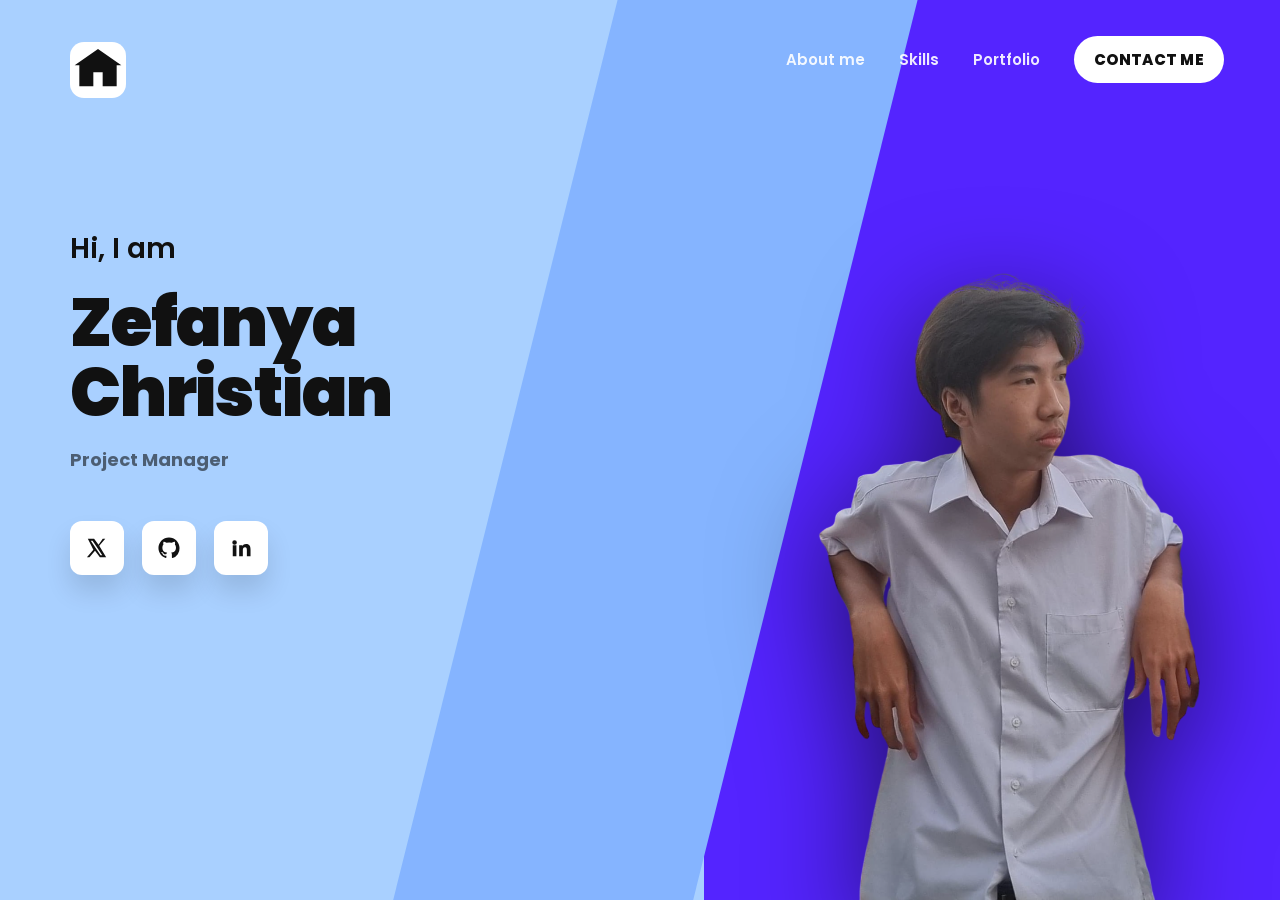
<file: index.html>
<!doctype html>
<html lang="id">
<head>
  <meta charset="utf-8" />
  <meta name="viewport" content="width=device-width, initial-scale=1" />
  <title>Portofolio Guweh</title>

  <link rel="preconnect" href="https://fonts.googleapis.com">
  <link rel="preconnect" href="https://fonts.gstatic.com" crossorigin>
  <link href="https://fonts.googleapis.com/css2?family=Poppins:wght@400;500;600;700;800;900&display=swap" rel="stylesheet">

  <link rel="stylesheet" href="stylehome.css" />
</head>
<body>

  <!-- HERO -->
  <main class="hero">
    <section class="panel panel-left">
          <a href="index.html" class="logo" aria-label="Home">
      <svg viewBox="0 0 24 24" fill="currentColor">
        <path d="M12 3 2 10h2v9h6v-6h4v6h6v-9h2L12 3Z"/>
      </svg>
    </a>
    
      <div class="content">
        <p class="intro">Hi, I am</p>
        <h1 class="title">Zefanya Christian</h1>
        <p class="subtitle">Project Manager</p>

    <div class="social">

      <!-- X -->
      <a class="social-btn" 
        href="https://x.com/" 
        target="_blank" 
        rel="noopener noreferrer"
        aria-label="X">
        <svg viewBox="0 0 24 24" fill="currentColor">
          <path d="M18.244 2H21l-6.56 7.5L22 22h-6.828l-5.35-7.01L3.8 22H1l7.04-8.05L2 2h6.828l4.84 6.35L18.244 2Zm-2.396 18h1.89L7.2 4h-2l10.648 16Z"/>
        </svg>
      </a>

      <!-- GitHub -->
      <a class="social-btn" 
        href="https://github.com/j3pa" 
        target="_blank" 
        rel="noopener noreferrer"
        aria-label="GitHub">
        <svg viewBox="0 0 24 24" fill="currentColor">
          <path d="M12 .5C5.65.5.5 5.65.5 12c0 5.08 3.29 9.39 7.86 10.91.57.1.78-.25.78-.55v-2c-3.2.7-3.88-1.54-3.88-1.54-.53-1.35-1.3-1.7-1.3-1.7-1.06-.72.08-.7.08-.7 1.18.08 1.8 1.21 1.8 1.21 1.05 1.8 2.75 1.28 3.42.98.1-.76.41-1.28.74-1.57-2.55-.29-5.23-1.27-5.23-5.65 0-1.25.45-2.28 1.2-3.08-.12-.3-.52-1.53.11-3.18 0 0 .98-.31 3.2 1.18a11.14 11.14 0 0 1 5.83 0c2.22-1.5 3.2-1.18 3.2-1.18.63 1.65.23 2.88.11 3.18.75.8 1.2 1.83 1.2 3.08 0 4.39-2.69 5.35-5.26 5.63.42.36.79 1.08.79 2.18v3.23c0 .3.2.66.79.55A10.99 10.99 0 0 0 23.5 12C23.5 5.65 18.35.5 12 .5Z"/>
        </svg>
      </a>

      <!-- LinkedIn -->
      <a class="social-btn" 
        href="https://www.linkedin.com/in/zefanya-christian-sutjahja-707482338/" 
        target="_blank" 
        rel="noopener noreferrer"
        aria-label="LinkedIn">
        <svg viewBox="0 0 24 24" fill="currentColor">
          <path d="M4.98 3.5A2.5 2.5 0 1 0 5 8.5a2.5 2.5 0 0 0-.02-5ZM3 21h4V9H3v12Zm7 0h4v-6.5c0-1.7.3-3.3 2.4-3.3 2 0 2 1.9 2 3.4V21h4v-7.2c0-3.5-.8-6.2-4.9-6.2-2 0-3.3 1.1-3.8 2.1h-.1V9h-3.6v12Z"/>
        </svg>
      </a>

    </div>
    </section>

    <section class="panel panel-right">
      <header class="nav">
        <a href="aboutme.html">About me</a>
        <a href="skills.html">Skills</a>
        <a href="portofolio.html">Portfolio</a>
        <a class="cta" href="contact.html">CONTACT ME</a>
      </header>

      <div class="photo-area">
        <img src="gue-Photoroom.png" alt="Profile" class="photo" />
      </div>
    </section>

    <div class="divider"></div>
  </main>

</body>
</html>
</file>
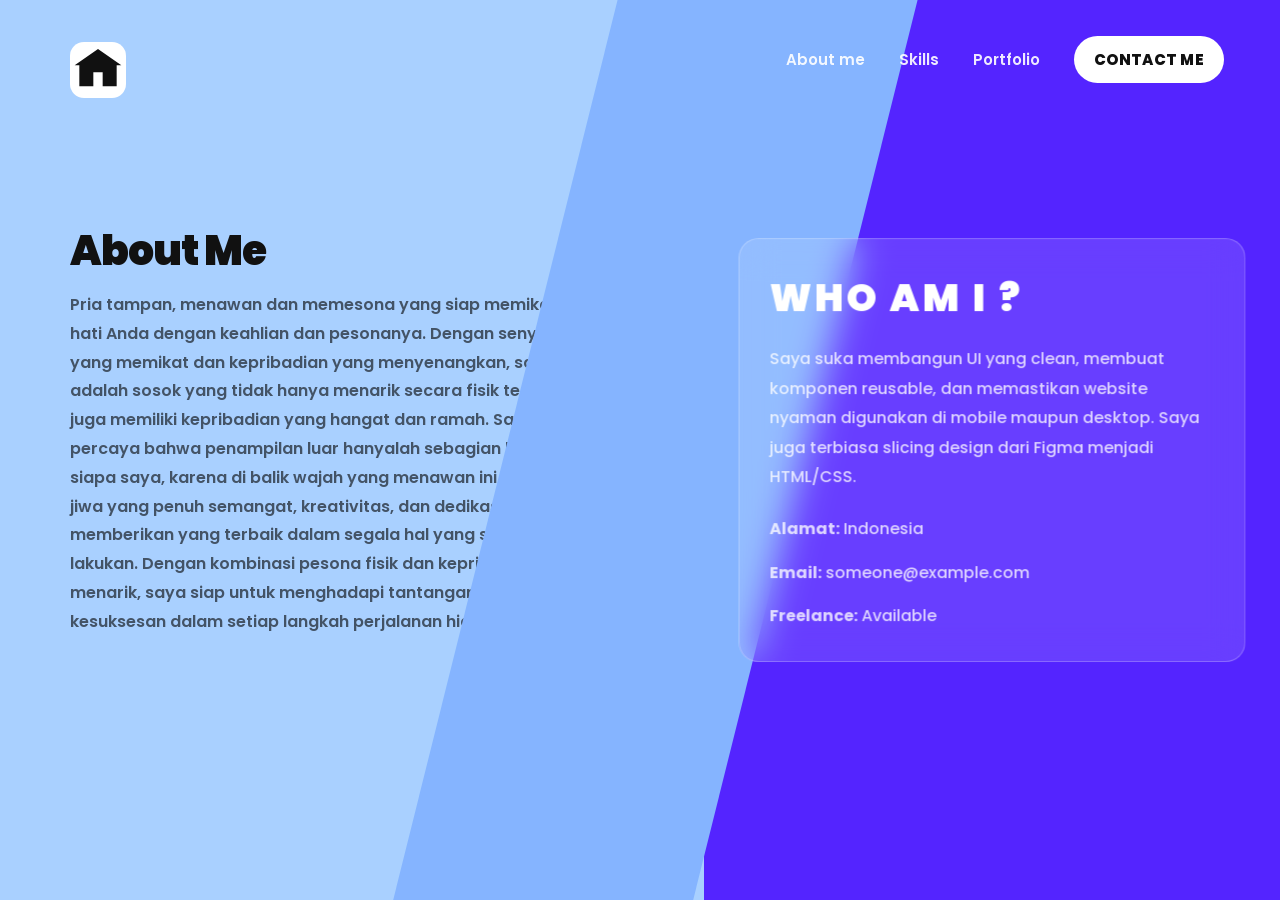
<file: aboutme.html>
<!doctype html>
<html lang="id">
<head>
  <meta charset="utf-8" />
  <meta name="viewport" content="width=device-width, initial-scale=1" />
  <title>About Me - Zefanya Christian</title>

  <link rel="preconnect" href="https://fonts.googleapis.com">
  <link rel="preconnect" href="https://fonts.gstatic.com" crossorigin>
  <link href="https://fonts.googleapis.com/css2?family=Poppins:wght@400;500;600;700;800;900&display=swap" rel="stylesheet">

  <link rel="stylesheet" href="styleabout.css" />
</head>
<body>

  <main class="hero hero-about">
    <!-- LEFT -->
    <section class="panel panel-left">
              <a href="index.html" class="logo" aria-label="Home">
      <svg viewBox="0 0 24 24" fill="currentColor">
        <path d="M12 3 2 10h2v9h6v-6h4v6h6v-9h2L12 3Z"/>
      </svg>
    </a>

      <div class="content">
        <h1 class="page-title">About Me</h1>
        <p class="page-desc">
         Pria tampan, menawan dan memesona yang siap memikat hati Anda dengan keahlian dan pesonanya. Dengan senyum yang memikat dan kepribadian yang menyenangkan, saya adalah sosok yang tidak hanya menarik secara fisik tetapi juga memiliki kepribadian yang hangat dan ramah. Saya percaya bahwa penampilan luar hanyalah sebagian kecil dari siapa saya, karena di balik wajah yang menawan ini terdapat jiwa yang penuh semangat, kreativitas, dan dedikasi untuk memberikan yang terbaik dalam segala hal yang saya lakukan. Dengan kombinasi pesona fisik dan kepribadian yang menarik, saya siap untuk menghadapi tantangan dan meraih kesuksesan dalam setiap langkah perjalanan hidup saya.
        </p>
      </div>
    </section>

    <!-- RIGHT -->
    <section class="panel panel-right">
      <header class="nav">
        <a class="active" href="aboutme.html">About me</a>
        <a href="skills.html">Skills</a>
        <a href="portofolio.html">Portfolio</a>
        <a class="cta" href="contact.html">CONTACT ME</a>
      </header>

      <div class="right-content">
        <h2 class="right-title">WHO AM I ?</h2>
        <p class="right-text">
          Saya suka membangun UI yang clean, membuat komponen reusable,
          dan memastikan website nyaman digunakan di mobile maupun desktop.
          Saya juga terbiasa slicing design dari Figma menjadi HTML/CSS.
        </p>

        <div style="margin-top:22px; display:grid; gap:14px;">
          <p class="right-text"><b>Alamat:</b> Indonesia</p>
          <p class="right-text"><b>Email:</b> someone@example.com</p>
          <p class="right-text"><b>Freelance:</b> Available</p>
        </div>
      </div>
    </section>

    <div class="divider" aria-hidden="true"></div>
  </main>
</file>
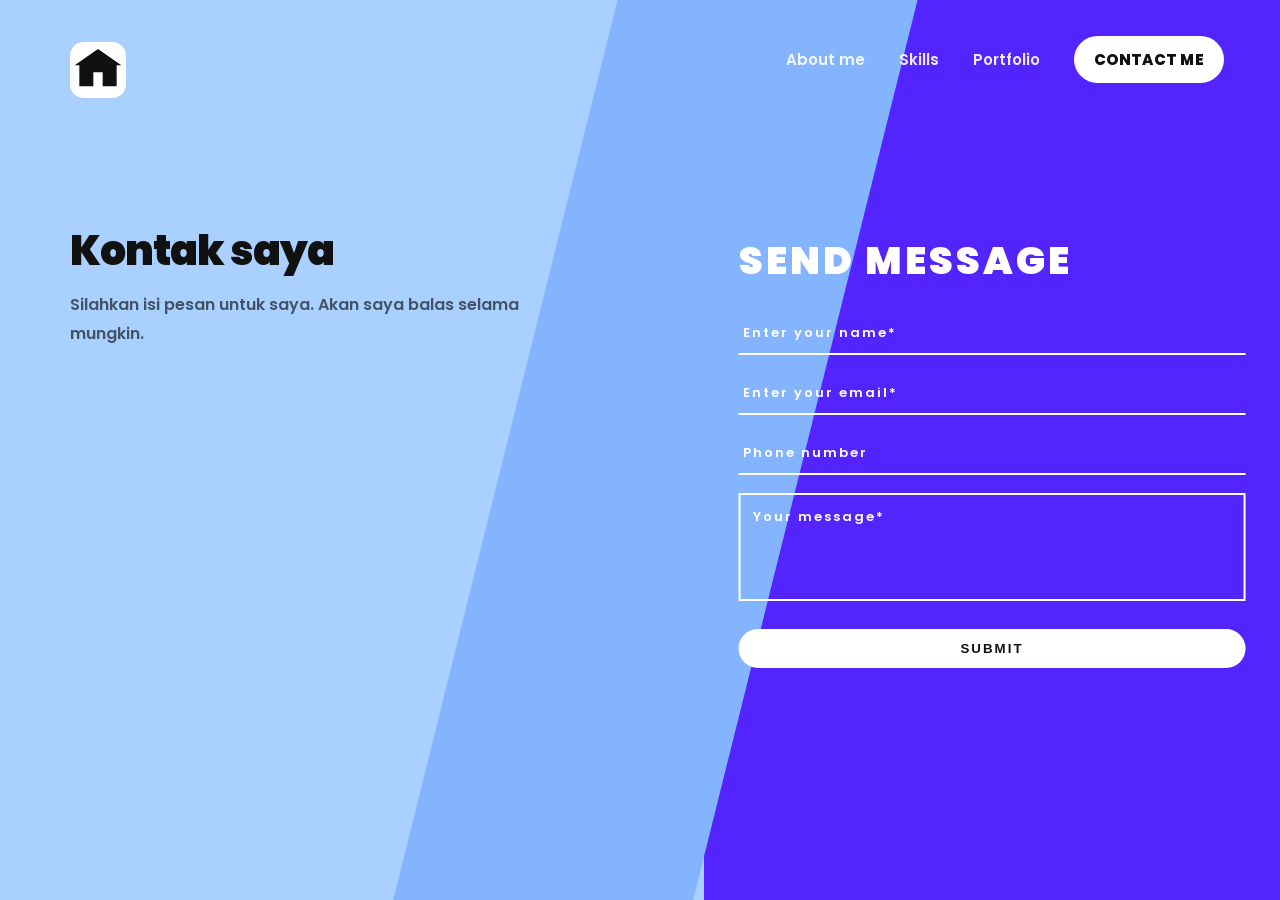
<file: contact.html>
<!doctype html>
<html lang="id">
<head>
  <meta charset="utf-8" />
  <meta name="viewport" content="width=device-width, initial-scale=1" />
  <title>Contact - Mr Budi Isnan</title>

  <link rel="preconnect" href="https://fonts.googleapis.com">
  <link rel="preconnect" href="https://fonts.gstatic.com" crossorigin>
  <link href="https://fonts.googleapis.com/css2?family=Poppins:wght@400;500;600;700;800;900&display=swap" rel="stylesheet">

  <link rel="stylesheet" href="stylecontact.css" />
</head>
<body>

  <main class="hero">

    <!-- LEFT -->
    <section class="panel panel-left">

               <a href="index.html" class="logo" aria-label="Home">
      <svg viewBox="0 0 24 24" fill="currentColor">
        <path d="M12 3 2 10h2v9h6v-6h4v6h6v-9h2L12 3Z"/>
      </svg>
    </a>

      <div class="content">
        <h1 class="page-title">Kontak saya</h1>
        <p class="page-desc">
          Silahkan isi pesan untuk saya.
          Akan saya balas selama mungkin.
        </p>

      </div>
    </section>

    <!-- RIGHT -->
    <section class="panel panel-right">
      <header class="nav">
        <a href="aboutme.html">About me</a>
        <a href="skills.html">Skills</a>
        <a href="portofolio.html">Portfolio</a>
        <a class="cta" href="contact.html">CONTACT ME</a>
      </header>

      <div class="right-content">
        <h2 class="right-title">SEND MESSAGE</h2>

        <form class="contact-form" style="margin-top:24px; display:grid; gap:18px;">

          <input type="text" placeholder="Enter your name*" required
            style="background:transparent;border:none;border-bottom:2px solid rgb(255, 255, 255);padding:10px 4px;color:#ffffff;font-family:inherit;outline:none;">

          <input type="email" placeholder="Enter your email*" required
            style="background:transparent;border:none;border-bottom:2px solid rgb(255, 255, 255);padding:10px 4px;color:#ffffff;font-family:inherit;outline:none;">

          <input type="text" placeholder="Phone number"
            style="background:transparent;border:none;border-bottom:2px solid rgb(255, 255, 255);padding:10px 4px;color:#ffffff;font-family:inherit;outline:none;">

          <textarea rows="4" placeholder="Your message*" required
            style="background:transparent;border:2px solid rgb(255, 255, 255);padding:12px;color:#ffffff;font-family:inherit;outline:none;resize:none;"></textarea>

          <button type="submit"
            style="margin-top:10px;background:#fff;color:#111;border:none;padding:12px 20px;border-radius:999px;font-weight:800;letter-spacing:2px;cursor:pointer;">
            SUBMIT
          </button>

        </form>
      </div>
    </section>

    <div class="divider" aria-hidden="true"></div>

  </main>

</body>
</html>
</file>
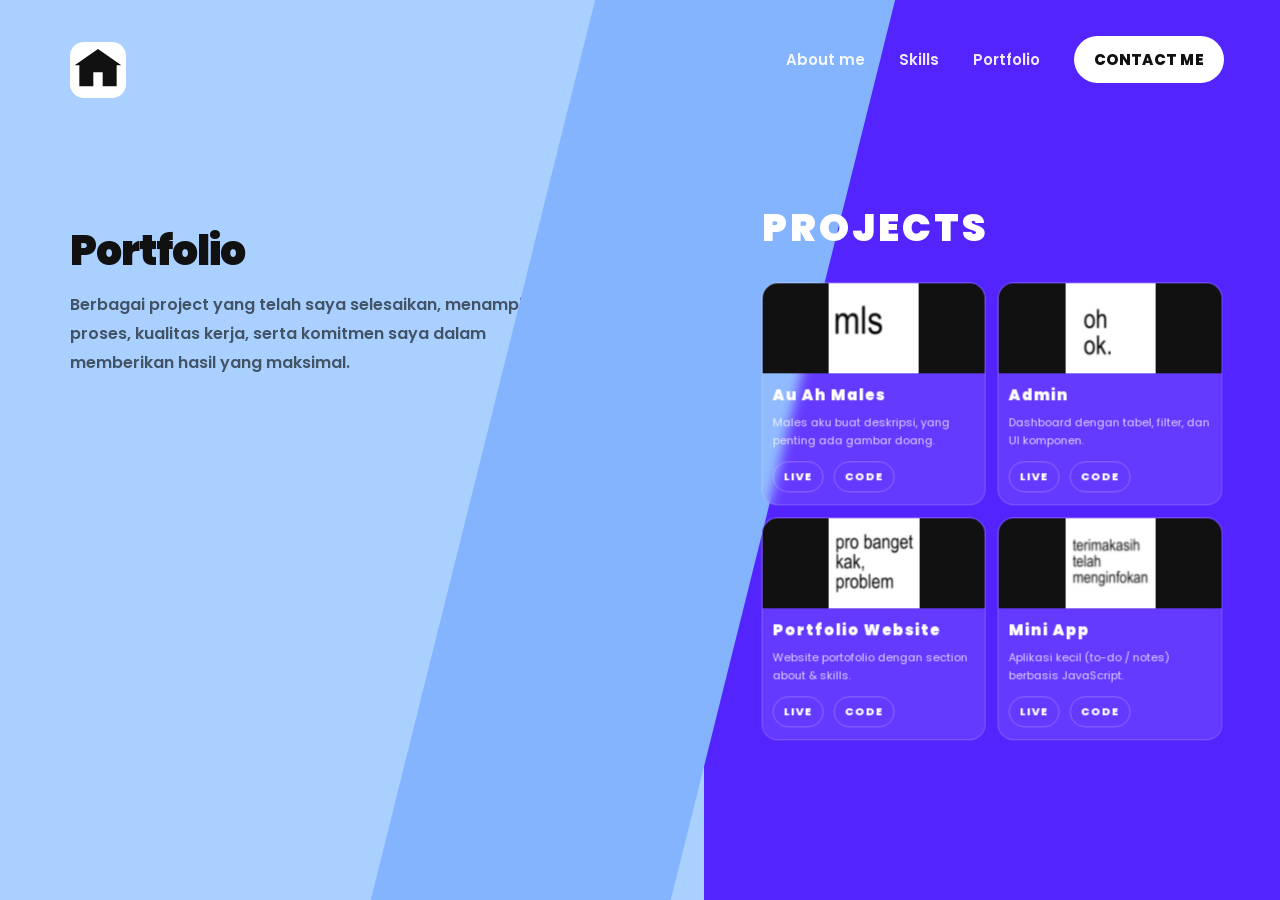
<file: portofolio.html>
<!doctype html>
<html lang="id">
<head>
  <meta charset="utf-8" />
  <meta name="viewport" content="width=device-width, initial-scale=1" />
  <title>Portfolio - Zefanya Christian </title>

  <link rel="preconnect" href="https://fonts.googleapis.com">
  <link rel="preconnect" href="https://fonts.gstatic.com" crossorigin>
  <link href="https://fonts.googleapis.com/css2?family=Poppins:wght@400;500;600;700;800;900&display=swap" rel="stylesheet">

  <link rel="stylesheet" href="styleskills.css" />
</head>
<body>

  <main class="hero hero-page">

    <!-- LEFT -->
    <section class="panel panel-left">

    <a href="index.html" class="logo" aria-label="Home">
      <svg viewBox="0 0 24 24" fill="currentColor">
        <path d="M12 3 2 10h2v9h6v-6h4v6h6v-9h2L12 3Z"/>
      </svg>
    </a>

      <div class="content">
        <h1 class="page-title">Portfolio</h1>
        <p class="page-desc">
         Berbagai project yang telah saya selesaikan, menampilkan proses, 
         kualitas kerja, serta komitmen saya dalam memberikan hasil yang maksimal.
        </p>
      </div>
    </section>

    <!-- RIGHT -->
    <section class="panel panel-right">
      <header class="nav">
        <a href="aboutme.html">About me</a>
        <a href="skill.html">Skills</a>
        <a class="active" href="portofolio.html">Portfolio</a>
        <a class="cta" href="contact.html">CONTACT ME</a>
      </header>

      <div class="right-content">
        <h2 class="right-title">PROJECTS</h2>

        <div class="portfolio-wrap">

          <!-- PROJECT 1 -->
          <article class="project">
            <div class="project-thumb">
              <img src="2.jpg" alt="Landing Page">
            </div>

            <div class="project-body">
              <h3 class="project-title">Au Ah Males</h3>
              <p class="project-desc">
                Males aku buat deskripsi, yang penting ada gambar doang.  
              </p>

              <div class="project-links">
                <a href="https://youtu.be/hB7CDrVnNCs?si=4oKvKheGHXeDoMCA" target="_blank">LIVE</a>
                <a href="https://youtu.be/hB7CDrVnNCs?si=4oKvKheGHXeDoMCA" target="_blank">CODE</a>
              </div>
            </div>
          </article>

          <!-- PROJECT 2 -->
          <article class="project">
            <div class="project-thumb">
              <img src="3.jpg" alt="Admin Dashboard">
            </div>

            <div class="project-body">
              <h3 class="project-title">Admin</h3>
              <p class="project-desc">
                Dashboard dengan tabel, filter, dan UI komponen.
              </p>

              <div class="project-links">
                <a href="https://youtu.be/hB7CDrVnNCs?si=4oKvKheGHXeDoMCA" target="_blank">LIVE</a>
                <a href="https://youtu.be/hB7CDrVnNCs?si=4oKvKheGHXeDoMCA" target="_blank">CODE</a>
              </div>
            </div>
          </article>

          <!-- PROJECT 3 -->
          <article class="project">
            <div class="project-thumb">
              <img src="1.jpg" alt="Portfolio Website">
            </div>

            <div class="project-body">
              <h3 class="project-title">Portfolio Website</h3>
              <p class="project-desc">
                Website portofolio dengan section about & skills.
              </p>

              <div class="project-links">
                <a href="https://youtu.be/hB7CDrVnNCs?si=4oKvKheGHXeDoMCA" target="_blank">LIVE</a>
                <a href="https://youtu.be/hB7CDrVnNCs?si=4oKvKheGHXeDoMCA" target="_blank">CODE</a>
              </div>
            </div>
          </article>

          <!-- PROJECT 4 -->
          <article class="project">
            <div class="project-thumb">
              <img src="4.jpg" alt="Mini App">
            </div>

            <div class="project-body">
              <h3 class="project-title">Mini App</h3>
              <p class="project-desc">
                Aplikasi kecil (to-do / notes) berbasis JavaScript.
              </p>

              <div class="project-links">
                <a href="https://youtu.be/hB7CDrVnNCs?si=4oKvKheGHXeDoMCA" target="_blank">LIVE</a>
                <a href="https://youtu.be/hB7CDrVnNCs?si=4oKvKheGHXeDoMCA" target="_blank">CODE</a>
              </div>
            </div>
          </article>

        </div>
      </div>
    </section>

    <div class="divider" aria-hidden="true"></div>

  </main>

</body>
</html>
</file>
<file: stylehome.css>
:root{
  --left: #a9d0ff;
  --right: #5424ff;
  --divider: #85b4ff;

  --text: #111;
  --muted: rgba(0,0,0,.45);

  --white: #fff;
  --social-bg: #ffffff;
}

*{ box-sizing: border-box; margin: 0; padding: 0; }

html, body{ height: 100%; }

body{
  font-family: "Poppins", system-ui, -apple-system, Segoe UI, Roboto, Arial, sans-serif;
  overflow-x: hidden;          
  background: #000;         
}

/* ================= HERO ================= */
.hero {
  min-height: 100vh;
  display: grid;
  grid-template-columns: 55% 45%;
  align-items: stretch; 
  position: relative;
  overflow: hidden;
}
.panel{
  position: relative;         
}

.panel-left{
  background: var(--left);
  padding: 42px 70px;
}

.panel-right{
  background: var(--right);
}

/* divider diagonal */
.divider{
  position: absolute;
  top: -10vh;                  /* dipanjangin biar tidak patah */
  bottom: -20vh;
  left: 50%;
  width: 300px;
  background: var(--divider);
  transform: skewX(-14deg);
  transform-origin: top;
  z-index: 3;
}

/* ================= LEFT CONTENT ================= */
.logo{
  width: 56px;
  height: 56px;
  border-radius: 14px;
  display: grid;
  place-items: center;
  font-weight: 900;
  letter-spacing: .5px;
  color: var(--text);
  background: var(--social-bg);
}

.content{
  margin-top: 130px;
  max-width: 520px;
}

.intro{
  margin-bottom: 18px;
  font-size: 28px;
  font-weight: 600;
  color: var(--text);
}

.title{
  font-size: clamp(48px, 5.3vw, 86px);
  line-height: 1.03;
  font-weight: 900;
  letter-spacing: -1.2px;
  color: var(--text);
}

.subtitle{
  margin-top: 18px;
  font-size: 18px;
  font-weight: 700;
  color: rgba(0,0,0,.55);
}

.social{
  margin-top: 48px;
  display: flex;
  gap: 18px;
}

.social-btn{
  width: 54px;
  height: 54px;
  border-radius: 12px;
  background: var(--social-bg);
  display: grid;
  place-items: center;
  text-decoration: none;
  color: #111;
  font-weight: 800;
  box-shadow: 0 16px 26px rgba(0,0,0,.12);
  transition: transform .15s ease, filter .15s ease;
}

.social-btn svg{
  width: 22px;
  height: 22px;
}

.social-btn:hover{
  transform: translateY(-2px);
  filter: brightness(1.04);
}

/* ================= NAV RIGHT ================= */
.nav{
  position: absolute;
  top: 36px;
  right: 56px;
  display: flex;
  align-items: center;
  gap: 34px;
  z-index: 6;
}

.nav a{
  color: rgba(255,255,255,.9);
  text-decoration: none;
  font-weight: 600;
  font-size: 15px;
}

.nav a:hover{ color: rgba(255,255,255,1); }

.cta{
  padding: 12px 20px;
  border-radius: 999px;
  background: var(--white);
  color: #111 !important;
  font-weight: 800 !important;
  letter-spacing: .3px;
}

/* ================= PHOTO ================= */
.photo-area {
  position: absolute;
  right: 70px;
  bottom: 0;          /* Tempelkan ke paling bawah */
  top: auto;          /* Reset top yang tadi */
  transform: none;    /* Hapus transform centering */
  z-index: 5;
  line-height: 0;     /* Menghilangkan sisa space font di bawah elemen */
}

.photo{
  width: min(420px, 36vw);
  height: auto;
  display: block;
  filter: drop-shadow(0 28px 55px rgba(0,0,0,.6));
}

/* ================= SECTION HITAM ================= */
.about-section{
  background: #111;
  color: #fff;
  padding: 120px 8%;
}

.about-container{
  max-width: 950px;
}

.about-title{
  font-size: 38px;
  font-weight: 800;
  letter-spacing: 4px;
  margin-bottom: 30px;
}

.about-text{
  line-height: 1.85;
  color: rgba(255,255,255,.7);
  margin-bottom: 50px;
  max-width: 1050px;
}

.read-more{
  display: inline-block;
  color: #fff;
  text-decoration: none;
  font-weight: 600;
  letter-spacing: 2px;
  position: relative;
  padding: 0 26px;
}

.read-more::before,
.read-more::after{
  content: "";
  position: absolute;
  top: 50%;
  width: 2px;
  height: 26px;
  background: #fff;
  transform: translateY(-50%);
}

.read-more::before{ left: 0; }
.read-more::after{ right: 0; }

/* ================= RESPONSIVE ================= */
@media (max-width: 980px){
  .hero{
    grid-template-columns: 1fr;
  }

  .divider{ display: none; }

  .panel-left{
    padding: 28px 18px 40px;
  }

  .content{
    margin-top: 70px;
  }

  .panel-right{
    min-height: 50px;
    position: relative;
  }

  .nav{
    position: sticky;
    top: 0;
    right: auto;
    justify-content: flex-end;
    padding: 16px 18px;
    background: rgba(0,0,0,.6);
    gap: 18px;
  }

  .photo-area{
    position: static;
    transform: none;
    padding: 28px 18px 48px;
    display: grid;
    place-items: center;
  }

  .photo{
    width: min(420px, 88vw);
  }
}



/* ====== PAGES (About / Skills / Portfolio) ====== */

.page-title{
  margin: 0 0 18px;
  font-size: clamp(34px, 3.2vw, 54px);
  line-height: 1.1;
  font-weight: 900;
  letter-spacing: -1px;
  color: var(--text);
}

.page-desc{
  margin: 0;
  max-width: 560px;
  line-height: 1.8;
  font-weight: 600;
  color: rgba(0,0,0,.6);
}

.btn-outline{
  display: inline-block;
  margin-top: 26px;
  padding: 12px 18px;
  border-radius: 999px;
  border: 2px solid rgba(0,0,0,.18);
  color: #111;
  text-decoration: none;
  font-weight: 800;
  letter-spacing: .5px;
  background: rgba(255,255,255,.55);
}

/* Right panel content container */
.right-content{
  position: absolute;
  left: 50%;
  top: 52%;
  transform: translate(-50%, -50%);
  width: min(760px, 88%);
  z-index: 5;
  color: #fff;
}

.right-title{
  margin: 0 0 18px;
  font-size: clamp(26px, 3vw, 44px);
  font-weight: 900;
  letter-spacing: 3px;
}

.right-text{
  margin: 0;
  color: rgba(255,255,255,.78);
  line-height: 1.85;
  font-weight: 500;
  max-width: 720px;
}

/* Skills grid */
.skills-wrap{
  margin-top: 26px;
  display: grid;
  grid-template-columns: repeat(4, minmax(0, 1fr));
  gap: 16px;
}

.skill-card{
  background: rgba(255,255,255,.12);
  border: 1px solid rgba(255,255,255,.18);
  border-radius: 14px;
  padding: 14px 12px;
  text-align: center;
  backdrop-filter: blur(6px);
}

.skill-icon{
  width: 56px;
  height: 56px;
  border-radius: 16px;
  margin: 0 auto 10px;
  display: grid;
  place-items: center;
  background: rgba(255,255,255,.9);
  color: #111;
  font-weight: 900;
}

.skill-name{
  font-weight: 800;
  letter-spacing: 2px;
  font-size: 12px;
}

/* Portfolio grid */
.portfolio-wrap{
  margin-top: 26px;
  display: grid;
  grid-template-columns: repeat(2, minmax(0, 1fr));
  gap: 16px;
}

.project{
  border-radius: 16px;
  overflow: hidden;
  border: 1px solid rgba(255,255,255,.18);
  background: rgba(255,255,255,.10);
  backdrop-filter: blur(6px);
}

.project-thumb img{
  width: 100%;
  height: 100%;
  object-fit: contain;   /* tidak zoom */
  display: block;
  background: #111;      /* biar tidak kosong putih */
}

.project-body{
  padding: 14px 14px 16px;
}

.project-title{
  margin: 0 0 8px;
  font-weight: 900;
  letter-spacing: 1px;
}

.project-desc{
  margin: 0 0 12px;
  color: rgba(255,255,255,.78);
  line-height: 1.7;
  font-size: 13px;
}

.project-links{
  display: flex;
  gap: 10px;
}

.project-links a{
  text-decoration: none;
  font-weight: 800;
  letter-spacing: 1px;
  font-size: 12px;
  padding: 8px 12px;
  border-radius: 999px;
  border: 1px solid rgba(255,255,255,.25);
  color: #fff;
}

/* FIX mobile min-height yang tadi terlalu kecil */
@media (max-width: 980px){
  .panel-right{ min-height: 520px; }
  .right-content{ position: static; transform: none; width: 100%; padding: 24px 18px 48px; }
  .skills-wrap{ grid-template-columns: repeat(2, minmax(0, 1fr)); }
  .portfolio-wrap{ grid-template-columns: 1fr; }
}

/* ===== FIX KHUSUS HALAMAN PORTFOLIO ===== */
.hero-page .right-content{
  top: 58%;               /* turunkan sedikit dari 52% */
}

/* beri jarak aman dari header */
.hero-page .right-title{
  margin-top: 40px;
}

/* ===== PORTFOLIO CARD LEBIH KECIL ===== */
.hero-page .right-content{
  width: min(600px, 80%);
}

.hero-page .portfolio-wrap{
  gap: 12px;
}

.hero-page .project-thumb{
  height: 90px;
}

.hero-page .project-body{
  padding: 10px 10px 12px;
}

.hero-page .project-title{
  font-size: 15px;
}

.hero-page .project-desc{
  font-size: 11px;
  line-height: 1.6;
}

.hero-page .project-links a{
  font-size: 11px;
  padding: 6px 10px;
}

/* Naikkan PROJECTS + card ke atas */
.hero-page .right-content{
  top: 50%;
}


/* ================= CONTACT PAGE ================= */

.contact-page{
  min-height: 100vh;
  display: flex;
  align-items: center;
  justify-content: center;
  background: linear-gradient(135deg, var(--left), var(--right));
  padding: 60px 20px;
}

.contact-container{
  width: min(600px, 90%);
  text-align: center;
  color: var(--white);
}

.contact-title{
  display: inline-block;
  padding: 14px 40px;
  border: 3px solid var(--white);
  font-weight: 900;
  letter-spacing: 6px;
  margin-bottom: 30px;
}

.contact-subtitle{
  font-size: 14px;
  opacity: .85;
  margin-bottom: 40px;
}

.contact-form{
  display: flex;
  flex-direction: column;
  gap: 30px;
}

.form-group{
  position: relative;
}

.contact-form input,
.contact-form textarea{
  width: 100%;
  background: transparent;
  border: none;
  border-bottom: 3px solid var(--white);
  padding: 12px 4px;
  font-family: inherit;
  font-size: 13px;
  letter-spacing: 2px;
  color: var(--white);
  outline: none;
}

.contact-form textarea{
  resize: none;
  border: 3px solid var(--white);
  border-top: none;
  padding-top: 16px;
}

.contact-form input::placeholder,
.contact-form textarea::placeholder{
  color: rgb(255, 255, 255);
  font-weight: 600;
}

.contact-btn{
  margin-top: 20px;
  align-self: center;
  background: transparent;
  border: none;
  color: var(--white);
  font-weight: 800;
  letter-spacing: 4px;
  cursor: pointer;
  position: relative;
  padding: 10px 40px;
}

.contact-btn::before,
.contact-btn::after{
  content: "";
  position: absolute;
  top: 50%;
  width: 2px;
  height: 24px;
  background: var(--white);
  transform: translateY(-50%);
}

.contact-btn::before{ left: 0; }
.contact-btn::after{ right: 0; }

.contact-btn:hover{
  opacity: .8;
}

.contact-form input,
.contact-form textarea{
  color: #fff;
}

.contact-form input::placeholder,
.contact-form textarea::placeholder{
  color: #fff;
  opacity: 1; /* penting supaya tidak pudar */
}

/* Icon image inside skill */
.skill-icon img{
  width: 34px;
  height: 34px;
}

/* ===== FIX ALIGN ABOUT PAGE ===== */
.hero:not(.hero-page) .right-content{
  top: 50%;
}

/* ================= ABOUT GLASS FIX ================= */


.hero-about .right-content{
  top: 50%;
  transform: translate(-50%, -50%);
  padding: 30px;
  border-radius: 20px;

  background: rgba(255,255,255,.12);
  backdrop-filter: blur(18px);
  -webkit-backdrop-filter: blur(18px);

  border: 1px solid rgba(255,255,255,.25);
}
</file>
<file: styleabout.css>
:root{
  --left: #a9d0ff;
  --right: #5424ff;
  --divider: #85b4ff;

  --text: #111;
  --muted: rgba(0,0,0,.45);

  --white: #fff;
  --social-bg: #ffffff;
}

*{ box-sizing: border-box; margin: 0; padding: 0; }

html, body{ height: 100%; }

body{
  font-family: "Poppins", system-ui, -apple-system, Segoe UI, Roboto, Arial, sans-serif;
  overflow-x: hidden;          /* biar bisa scroll ke bawah */
  background: #000;            /* aman, tapi tidak mengganggu hero */
}

/* ================= HERO ================= */
.hero{
  min-height: 100vh;           /* PENTING: min-height, bukan height */
  width: 100%;
  display: grid;
  grid-template-columns: 55% 45%;
  position: relative;
  overflow: hidden;            /* supaya divider tidak keluar area */
}

.panel{
  position: relative;          /* jangan pakai height:100% */
}

.panel-left{
  background: var(--left);
  padding: 42px 70px;
}

.panel-right{
  background: var(--right);
}

/* divider diagonal */
.divider{
  position: absolute;
  top: -10vh;                  /* dipanjangin biar tidak patah */
  bottom: -20vh;
  left: 50%;
  width: 300px;
  background: var(--divider);
  transform: skewX(-14deg);
  transform-origin: top;
  z-index: 3;
}

/* ================= LEFT CONTENT ================= */
.logo{
  width: 56px;
  height: 56px;
  border-radius: 14px;
  display: grid;
  place-items: center;
  font-weight: 900;
  letter-spacing: .5px;
  color: var(--text);
  background: var(--social-bg);
}

.content{
  margin-top: 130px;
  max-width: 520px;
}

.intro{
  margin-bottom: 18px;
  font-size: 28px;
  font-weight: 600;
  color: var(--text);
}

.title{
  font-size: clamp(48px, 5.3vw, 86px);
  line-height: 1.03;
  font-weight: 900;
  letter-spacing: -1.2px;
  color: var(--text);
}

.subtitle{
  margin-top: 18px;
  font-size: 18px;
  font-weight: 700;
  color: rgba(0,0,0,.55);
}

.social{
  margin-top: 48px;
  display: flex;
  gap: 18px;
}

.social-btn{
  width: 54px;
  height: 54px;
  border-radius: 12px;
  background: var(--social-bg);
  display: grid;
  place-items: center;
  text-decoration: none;
  color: #111;
  font-weight: 800;
  box-shadow: 0 16px 26px rgba(0,0,0,.12);
  transition: transform .15s ease, filter .15s ease;
}

.social-btn svg{
  width: 22px;
  height: 22px;
}

.social-btn:hover{
  transform: translateY(-2px);
  filter: brightness(1.04);
}

/* ================= NAV RIGHT ================= */
.nav{
  position: absolute;
  top: 36px;
  right: 56px;
  display: flex;
  align-items: center;
  gap: 34px;
  z-index: 6;
}

.nav a{
  color: rgba(255,255,255,.9);
  text-decoration: none;
  font-weight: 600;
  font-size: 15px;
}

.nav a:hover{ color: rgba(255,255,255,1); }

.cta{
  padding: 12px 20px;
  border-radius: 999px;
  background: var(--white);
  color: #111 !important;
  font-weight: 800 !important;
  letter-spacing: .3px;
}

/* ================= PHOTO ================= */
.photo-area{
  position: absolute;
  right: 70px;
  top: 50%;
  transform: translateY(-44%);
  z-index: 5;
}

.photo{
  width: min(420px, 36vw);
  height: auto;
  display: block;
  filter: drop-shadow(0 28px 55px rgba(0,0,0,.6));
}

/* ================= SECTION HITAM ================= */
.about-section{
  background: #111;
  color: #fff;
  padding: 120px 8%;
}

.about-container{
  max-width: 950px;
}

.about-title{
  font-size: 38px;
  font-weight: 800;
  letter-spacing: 4px;
  margin-bottom: 30px;
}

.about-text{
  line-height: 1.85;
  color: rgba(255,255,255,.7);
  margin-bottom: 50px;
  max-width: 1050px;
}

.read-more{
  display: inline-block;
  color: #fff;
  text-decoration: none;
  font-weight: 600;
  letter-spacing: 2px;
  position: relative;
  padding: 0 26px;
}

.read-more::before,
.read-more::after{
  content: "";
  position: absolute;
  top: 50%;
  width: 2px;
  height: 26px;
  background: #fff;
  transform: translateY(-50%);
}

.read-more::before{ left: 0; }
.read-more::after{ right: 0; }

/* ================= RESPONSIVE ================= */
@media (max-width: 980px){
  .hero{
    grid-template-columns: 1fr;
  }

  .divider{ display: none; }

  .panel-left{
    padding: 28px 18px 40px;
  }

  .content{
    margin-top: 70px;
  }

  .panel-right{
    min-height: 50px;
    position: relative;
  }

  .nav{
    position: sticky;
    top: 0;
    right: auto;
    justify-content: flex-end;
    padding: 16px 18px;
    background: rgba(0,0,0,.6);
    gap: 18px;
  }

  .photo-area{
    position: static;
    transform: none;
    padding: 28px 18px 48px;
    display: grid;
    place-items: center;
  }

  .photo{
    width: min(420px, 88vw);
  }
}



/* ====== PAGES (About / Skills / Portfolio) ====== */

.page-title{
  margin: 0 0 18px;
  font-size: clamp(34px, 3.2vw, 54px);
  line-height: 1.1;
  font-weight: 900;
  letter-spacing: -1px;
  color: var(--text);
}

.page-desc{
  margin: 0;
  max-width: 560px;
  line-height: 1.8;
  font-weight: 600;
  color: rgba(0,0,0,.6);
}

.btn-outline{
  display: inline-block;
  margin-top: 26px;
  padding: 12px 18px;
  border-radius: 999px;
  border: 2px solid rgba(0,0,0,.18);
  color: #111;
  text-decoration: none;
  font-weight: 800;
  letter-spacing: .5px;
  background: rgba(255,255,255,.55);
}

/* Right panel content container */
.right-content{
  position: absolute;
  left: 50%;
  top: 52%;
  transform: translate(-50%, -50%);
  width: min(760px, 88%);
  z-index: 5;
  color: #fff;
}

.right-title{
  margin: 0 0 18px;
  font-size: clamp(26px, 3vw, 44px);
  font-weight: 900;
  letter-spacing: 3px;
}

.right-text{
  margin: 0;
  color: rgba(255,255,255,.78);
  line-height: 1.85;
  font-weight: 500;
  max-width: 720px;
}

/* Skills grid */
.skills-wrap{
  margin-top: 26px;
  display: grid;
  grid-template-columns: repeat(4, minmax(0, 1fr));
  gap: 16px;
}

.skill-card{
  background: rgba(255,255,255,.12);
  border: 1px solid rgba(255,255,255,.18);
  border-radius: 14px;
  padding: 14px 12px;
  text-align: center;
  backdrop-filter: blur(6px);
}

.skill-icon{
  width: 56px;
  height: 56px;
  border-radius: 16px;
  margin: 0 auto 10px;
  display: grid;
  place-items: center;
  background: rgba(255,255,255,.9);
  color: #111;
  font-weight: 900;
}

.skill-name{
  font-weight: 800;
  letter-spacing: 2px;
  font-size: 12px;
}

/* Portfolio grid */
.portfolio-wrap{
  margin-top: 26px;
  display: grid;
  grid-template-columns: repeat(2, minmax(0, 1fr));
  gap: 16px;
}

.project{
  border-radius: 16px;
  overflow: hidden;
  border: 1px solid rgba(255,255,255,.18);
  background: rgba(255,255,255,.10);
  backdrop-filter: blur(6px);
}

.project-thumb img{
  width: 100%;
  height: 100%;
  object-fit: contain;   /* tidak zoom */
  display: block;
  background: #111;      /* biar tidak kosong putih */
}

.project-body{
  padding: 14px 14px 16px;
}

.project-title{
  margin: 0 0 8px;
  font-weight: 900;
  letter-spacing: 1px;
}

.project-desc{
  margin: 0 0 12px;
  color: rgba(255,255,255,.78);
  line-height: 1.7;
  font-size: 13px;
}

.project-links{
  display: flex;
  gap: 10px;
}

.project-links a{
  text-decoration: none;
  font-weight: 800;
  letter-spacing: 1px;
  font-size: 12px;
  padding: 8px 12px;
  border-radius: 999px;
  border: 1px solid rgba(255,255,255,.25);
  color: #fff;
}

/* FIX mobile min-height yang tadi terlalu kecil */
@media (max-width: 980px){
  .panel-right{ min-height: 520px; }
  .right-content{ position: static; transform: none; width: 100%; padding: 24px 18px 48px; }
  .skills-wrap{ grid-template-columns: repeat(2, minmax(0, 1fr)); }
  .portfolio-wrap{ grid-template-columns: 1fr; }
}

/* ===== FIX KHUSUS HALAMAN PORTFOLIO ===== */
.hero-page .right-content{
  top: 58%;               /* turunkan sedikit dari 52% */
}

/* beri jarak aman dari header */
.hero-page .right-title{
  margin-top: 40px;
}

/* ===== PORTFOLIO CARD LEBIH KECIL ===== */
.hero-page .right-content{
  width: min(600px, 80%);
}

.hero-page .portfolio-wrap{
  gap: 12px;
}

.hero-page .project-thumb{
  height: 90px;
}

.hero-page .project-body{
  padding: 10px 10px 12px;
}

.hero-page .project-title{
  font-size: 15px;
}

.hero-page .project-desc{
  font-size: 11px;
  line-height: 1.6;
}

.hero-page .project-links a{
  font-size: 11px;
  padding: 6px 10px;
}

/* Naikkan PROJECTS + card ke atas */
.hero-page .right-content{
  top: 50%;
}


/* ================= CONTACT PAGE ================= */

.contact-page{
  min-height: 100vh;
  display: flex;
  align-items: center;
  justify-content: center;
  background: linear-gradient(135deg, var(--left), var(--right));
  padding: 60px 20px;
}

.contact-container{
  width: min(600px, 90%);
  text-align: center;
  color: var(--white);
}

.contact-title{
  display: inline-block;
  padding: 14px 40px;
  border: 3px solid var(--white);
  font-weight: 900;
  letter-spacing: 6px;
  margin-bottom: 30px;
}

.contact-subtitle{
  font-size: 14px;
  opacity: .85;
  margin-bottom: 40px;
}

.contact-form{
  display: flex;
  flex-direction: column;
  gap: 30px;
}

.form-group{
  position: relative;
}

.contact-form input,
.contact-form textarea{
  width: 100%;
  background: transparent;
  border: none;
  border-bottom: 3px solid var(--white);
  padding: 12px 4px;
  font-family: inherit;
  font-size: 13px;
  letter-spacing: 2px;
  color: var(--white);
  outline: none;
}

.contact-form textarea{
  resize: none;
  border: 3px solid var(--white);
  border-top: none;
  padding-top: 16px;
}

.contact-form input::placeholder,
.contact-form textarea::placeholder{
  color: rgb(255, 255, 255);
  font-weight: 600;
}

.contact-btn{
  margin-top: 20px;
  align-self: center;
  background: transparent;
  border: none;
  color: var(--white);
  font-weight: 800;
  letter-spacing: 4px;
  cursor: pointer;
  position: relative;
  padding: 10px 40px;
}

.contact-btn::before,
.contact-btn::after{
  content: "";
  position: absolute;
  top: 50%;
  width: 2px;
  height: 24px;
  background: var(--white);
  transform: translateY(-50%);
}

.contact-btn::before{ left: 0; }
.contact-btn::after{ right: 0; }

.contact-btn:hover{
  opacity: .8;
}

.contact-form input,
.contact-form textarea{
  color: #fff;
}

.contact-form input::placeholder,
.contact-form textarea::placeholder{
  color: #fff;
  opacity: 1; /* penting supaya tidak pudar */
}

/* Icon image inside skill */
.skill-icon img{
  width: 34px;
  height: 34px;
}

/* ===== FIX ALIGN ABOUT PAGE ===== */
.hero:not(.hero-page) .right-content{
  top: 50%;
}

/* ================= ABOUT GLASS FIX ================= */


.hero-about .right-content{
  top: 50%;
  transform: translate(-50%, -50%);
  padding: 30px;
  border-radius: 20px;

  background: rgba(255,255,255,.12);
  backdrop-filter: blur(18px);
  -webkit-backdrop-filter: blur(18px);

  border: 1px solid rgba(255,255,255,.25);
}
</file>
<file: stylecontact.css>
:root{
  --left: #a9d0ff;
  --right: #5424ff;
  --divider: #85b4ff;

  --text: #111;
  --muted: rgba(0,0,0,.45);

  --white: #fff;
  --social-bg: #ffffff;
}

*{ box-sizing: border-box; margin: 0; padding: 0; }

html, body{ height: 100%; }

body{
  font-family: "Poppins", system-ui, -apple-system, Segoe UI, Roboto, Arial, sans-serif;
  overflow-x: hidden;          /* biar bisa scroll ke bawah */
  background: #000;            /* aman, tapi tidak mengganggu hero */
}

/* ================= HERO ================= */
.hero{
  min-height: 100vh;           /* PENTING: min-height, bukan height */
  width: 100%;
  display: grid;
  grid-template-columns: 55% 45%;
  position: relative;
  overflow: hidden;            /* supaya divider tidak keluar area */
}

.panel{
  position: relative;          /* jangan pakai height:100% */
}

.panel-left{
  background: var(--left);
  padding: 42px 70px;
}

.panel-right{
  background: var(--right);
}

/* divider diagonal */
.divider{
  position: absolute;
  top: -10vh;                  /* dipanjangin biar tidak patah */
  bottom: -20vh;
  left: 50%;
  width: 300px;
  background: var(--divider);
  transform: skewX(-14deg);
  transform-origin: top;
  z-index: 3;
}

/* ================= LEFT CONTENT ================= */
.logo{
  width: 56px;
  height: 56px;
  border-radius: 14px;
  display: grid;
  place-items: center;
  font-weight: 900;
  letter-spacing: .5px;
  color: var(--text);
  background: var(--social-bg);
}

.content{
  margin-top: 130px;
  max-width: 520px;
}

.intro{
  margin-bottom: 18px;
  font-size: 28px;
  font-weight: 600;
  color: var(--text);
}

.title{
  font-size: clamp(48px, 5.3vw, 86px);
  line-height: 1.03;
  font-weight: 900;
  letter-spacing: -1.2px;
  color: var(--text);
}

.subtitle{
  margin-top: 18px;
  font-size: 18px;
  font-weight: 700;
  color: rgba(0,0,0,.55);
}

.social{
  margin-top: 48px;
  display: flex;
  gap: 18px;
}

.social-btn{
  width: 54px;
  height: 54px;
  border-radius: 12px;
  background: var(--social-bg);
  display: grid;
  place-items: center;
  text-decoration: none;
  color: #111;
  font-weight: 800;
  box-shadow: 0 16px 26px rgba(0,0,0,.12);
  transition: transform .15s ease, filter .15s ease;
}

.social-btn svg{
  width: 22px;
  height: 22px;
}

.social-btn:hover{
  transform: translateY(-2px);
  filter: brightness(1.04);
}

/* ================= NAV RIGHT ================= */
.nav{
  position: absolute;
  top: 36px;
  right: 56px;
  display: flex;
  align-items: center;
  gap: 34px;
  z-index: 6;
}

.nav a{
  color: rgba(255,255,255,.9);
  text-decoration: none;
  font-weight: 600;
  font-size: 15px;
}

.nav a:hover{ color: rgba(255,255,255,1); }

.cta{
  padding: 12px 20px;
  border-radius: 999px;
  background: var(--white);
  color: #111 !important;
  font-weight: 800 !important;
  letter-spacing: .3px;
}

/* ================= PHOTO ================= */
.photo-area{
  position: absolute;
  right: 70px;
  top: 50%;
  transform: translateY(-44%);
  z-index: 5;
}

.photo{
  width: min(420px, 36vw);
  height: auto;
  display: block;
  filter: drop-shadow(0 28px 55px rgba(0,0,0,.6));
}

/* ================= SECTION HITAM ================= */
.about-section{
  background: #111;
  color: #fff;
  padding: 120px 8%;
}

.about-container{
  max-width: 950px;
}

.about-title{
  font-size: 38px;
  font-weight: 800;
  letter-spacing: 4px;
  margin-bottom: 30px;
}

.about-text{
  line-height: 1.85;
  color: rgba(255,255,255,.7);
  margin-bottom: 50px;
  max-width: 1050px;
}

.read-more{
  display: inline-block;
  color: #fff;
  text-decoration: none;
  font-weight: 600;
  letter-spacing: 2px;
  position: relative;
  padding: 0 26px;
}

.read-more::before,
.read-more::after{
  content: "";
  position: absolute;
  top: 50%;
  width: 2px;
  height: 26px;
  background: #fff;
  transform: translateY(-50%);
}

.read-more::before{ left: 0; }
.read-more::after{ right: 0; }

/* ================= RESPONSIVE ================= */
@media (max-width: 980px){
  .hero{
    grid-template-columns: 1fr;
  }

  .divider{ display: none; }

  .panel-left{
    padding: 28px 18px 40px;
  }

  .content{
    margin-top: 70px;
  }

  .panel-right{
    min-height: 50px;
    position: relative;
  }

  .nav{
    position: sticky;
    top: 0;
    right: auto;
    justify-content: flex-end;
    padding: 16px 18px;
    background: rgba(0,0,0,.6);
    gap: 18px;
  }

  .photo-area{
    position: static;
    transform: none;
    padding: 28px 18px 48px;
    display: grid;
    place-items: center;
  }

  .photo{
    width: min(420px, 88vw);
  }
}



/* ====== PAGES (About / Skills / Portfolio) ====== */

.page-title{
  margin: 0 0 18px;
  font-size: clamp(34px, 3.2vw, 54px);
  line-height: 1.1;
  font-weight: 900;
  letter-spacing: -1px;
  color: var(--text);
}

.page-desc{
  margin: 0;
  max-width: 560px;
  line-height: 1.8;
  font-weight: 600;
  color: rgba(0,0,0,.6);
}

.btn-outline{
  display: inline-block;
  margin-top: 26px;
  padding: 12px 18px;
  border-radius: 999px;
  border: 2px solid rgba(0,0,0,.18);
  color: #111;
  text-decoration: none;
  font-weight: 800;
  letter-spacing: .5px;
  background: rgba(255,255,255,.55);
}

/* Right panel content container */
.right-content{
  position: absolute;
  left: 50%;
  top: 52%;
  transform: translate(-50%, -50%);
  width: min(760px, 88%);
  z-index: 5;
  color: #fff;
}

.right-title{
  margin: 0 0 18px;
  font-size: clamp(26px, 3vw, 44px);
  font-weight: 900;
  letter-spacing: 3px;
}

.right-text{
  margin: 0;
  color: rgba(255,255,255,.78);
  line-height: 1.85;
  font-weight: 500;
  max-width: 720px;
}

/* Skills grid */
.skills-wrap{
  margin-top: 26px;
  display: grid;
  grid-template-columns: repeat(4, minmax(0, 1fr));
  gap: 16px;
}

.skill-card{
  background: rgba(255,255,255,.12);
  border: 1px solid rgba(255,255,255,.18);
  border-radius: 14px;
  padding: 14px 12px;
  text-align: center;
  backdrop-filter: blur(6px);
}

.skill-icon{
  width: 56px;
  height: 56px;
  border-radius: 16px;
  margin: 0 auto 10px;
  display: grid;
  place-items: center;
  background: rgba(255,255,255,.9);
  color: #111;
  font-weight: 900;
}

.skill-name{
  font-weight: 800;
  letter-spacing: 2px;
  font-size: 12px;
}

/* Portfolio grid */
.portfolio-wrap{
  margin-top: 26px;
  display: grid;
  grid-template-columns: repeat(2, minmax(0, 1fr));
  gap: 16px;
}

.project{
  border-radius: 16px;
  overflow: hidden;
  border: 1px solid rgba(255,255,255,.18);
  background: rgba(255,255,255,.10);
  backdrop-filter: blur(6px);
}

.project-thumb img{
  width: 100%;
  height: 100%;
  object-fit: contain;   /* tidak zoom */
  display: block;
  background: #111;      /* biar tidak kosong putih */
}

.project-body{
  padding: 14px 14px 16px;
}

.project-title{
  margin: 0 0 8px;
  font-weight: 900;
  letter-spacing: 1px;
}

.project-desc{
  margin: 0 0 12px;
  color: rgba(255,255,255,.78);
  line-height: 1.7;
  font-size: 13px;
}

.project-links{
  display: flex;
  gap: 10px;
}

.project-links a{
  text-decoration: none;
  font-weight: 800;
  letter-spacing: 1px;
  font-size: 12px;
  padding: 8px 12px;
  border-radius: 999px;
  border: 1px solid rgba(255,255,255,.25);
  color: #fff;
}

/* FIX mobile min-height yang tadi terlalu kecil */
@media (max-width: 980px){
  .panel-right{ min-height: 520px; }
  .right-content{ position: static; transform: none; width: 100%; padding: 24px 18px 48px; }
  .skills-wrap{ grid-template-columns: repeat(2, minmax(0, 1fr)); }
  .portfolio-wrap{ grid-template-columns: 1fr; }
}

/* ===== FIX KHUSUS HALAMAN PORTFOLIO ===== */
.hero-page .right-content{
  top: 58%;               /* turunkan sedikit dari 52% */
}

/* beri jarak aman dari header */
.hero-page .right-title{
  margin-top: 40px;
}

/* ===== PORTFOLIO CARD LEBIH KECIL ===== */
.hero-page .right-content{
  width: min(600px, 80%);
}

.hero-page .portfolio-wrap{
  gap: 12px;
}

.hero-page .project-thumb{
  height: 90px;
}

.hero-page .project-body{
  padding: 10px 10px 12px;
}

.hero-page .project-title{
  font-size: 15px;
}

.hero-page .project-desc{
  font-size: 11px;
  line-height: 1.6;
}

.hero-page .project-links a{
  font-size: 11px;
  padding: 6px 10px;
}

/* Naikkan PROJECTS + card ke atas */
.hero-page .right-content{
  top: 50%;
}


/* ================= CONTACT PAGE ================= */

.contact-page{
  min-height: 100vh;
  display: flex;
  align-items: center;
  justify-content: center;
  background: linear-gradient(135deg, var(--left), var(--right));
  padding: 60px 20px;
}

.contact-container{
  width: min(600px, 90%);
  text-align: center;
  color: var(--white);
}

.contact-title{
  display: inline-block;
  padding: 14px 40px;
  border: 3px solid var(--white);
  font-weight: 900;
  letter-spacing: 6px;
  margin-bottom: 30px;
}

.contact-subtitle{
  font-size: 14px;
  opacity: .85;
  margin-bottom: 40px;
}

.contact-form{
  display: flex;
  flex-direction: column;
  gap: 30px;
}

.form-group{
  position: relative;
}

.contact-form input,
.contact-form textarea{
  width: 100%;
  background: transparent;
  border: none;
  border-bottom: 3px solid var(--white);
  padding: 12px 4px;
  font-family: inherit;
  font-size: 13px;
  letter-spacing: 2px;
  color: var(--white);
  outline: none;
}

.contact-form textarea{
  resize: none;
  border: 3px solid var(--white);
  border-top: none;
  padding-top: 16px;
}

.contact-form input::placeholder,
.contact-form textarea::placeholder{
  color: rgb(255, 255, 255);
  font-weight: 600;
}

.contact-btn{
  margin-top: 20px;
  align-self: center;
  background: transparent;
  border: none;
  color: var(--white);
  font-weight: 800;
  letter-spacing: 4px;
  cursor: pointer;
  position: relative;
  padding: 10px 40px;
}

.contact-btn::before,
.contact-btn::after{
  content: "";
  position: absolute;
  top: 50%;
  width: 2px;
  height: 24px;
  background: var(--white);
  transform: translateY(-50%);
}

.contact-btn::before{ left: 0; }
.contact-btn::after{ right: 0; }

.contact-btn:hover{
  opacity: .8;
}

.contact-form input,
.contact-form textarea{
  color: #fff;
}

.contact-form input::placeholder,
.contact-form textarea::placeholder{
  color: #fff;
  opacity: 1; /* penting supaya tidak pudar */
}

/* Icon image inside skill */
.skill-icon img{
  width: 34px;
  height: 34px;
}

/* ===== FIX ALIGN ABOUT PAGE ===== */
.hero:not(.hero-page) .right-content{
  top: 50%;
}

/* ================= ABOUT GLASS FIX ================= */


.hero-about .right-content{
  top: 50%;
  transform: translate(-50%, -50%);
  padding: 30px;
  border-radius: 20px;

  background: rgba(255,255,255,.12);
  backdrop-filter: blur(18px);
  -webkit-backdrop-filter: blur(18px);

  border: 1px solid rgba(255,255,255,.25);
}
</file>
<file: styleskills.css>
:root{
  --left: #a9d0ff;
  --right: #5424ff;
  --divider: #85b4ff;

  --text: #111;
  --muted: rgba(0,0,0,.45);

  --white: #fff;
  --social-bg: #ffffff;
}

*{ box-sizing: border-box; margin: 0; padding: 0; }

html, body{ height: 100%; }

body{
  font-family: "Poppins", system-ui, -apple-system, Segoe UI, Roboto, Arial, sans-serif;
  overflow-x: hidden;          /* biar bisa scroll ke bawah */
  background: #000;            /* aman, tapi tidak mengganggu hero */
}

/* ================= HERO ================= */
.hero{
  min-height: 100vh;           /* PENTING: min-height, bukan height */
  width: 100%;
  display: grid;
  grid-template-columns: 55% 45%;
  position: relative;
  overflow: hidden;            /* supaya divider tidak keluar area */
}

.panel{
  position: relative;          /* jangan pakai height:100% */
}

.panel-left{
  background: var(--left);
  padding: 42px 70px;
}

.panel-right{
  background: var(--right);
}

/* divider diagonal */
.divider{
  position: absolute;
  top: -20vh;                  /* dipanjangin biar tidak patah */
  bottom: -20vh;
  left: 50%;
  width: 300px;
  background: var(--divider);
  transform: skewX(-14deg);
  transform-origin: top;
  z-index: 3;
}

/* ================= LEFT CONTENT ================= */
.logo{
  width: 56px;
  height: 56px;
  border-radius: 14px;
  display: grid;
  place-items: center;
  font-weight: 900;
  letter-spacing: .5px;
  color: var(--text);
  background: var(--social-bg);
}

.content{
  margin-top: 130px;
  max-width: 520px;
}

.intro{
  margin-bottom: 18px;
  font-size: 28px;
  font-weight: 600;
  color: var(--text);
}

.title{
  font-size: clamp(48px, 5.3vw, 86px);
  line-height: 1.03;
  font-weight: 900;
  letter-spacing: -1.2px;
  color: var(--text);
}

.subtitle{
  margin-top: 18px;
  font-size: 18px;
  font-weight: 700;
  color: rgba(0,0,0,.55);
}

.social{
  margin-top: 48px;
  display: flex;
  gap: 18px;
}

.social-btn{
  width: 54px;
  height: 54px;
  border-radius: 12px;
  background: var(--social-bg);
  display: grid;
  place-items: center;
  text-decoration: none;
  color: #111;
  font-weight: 800;
  box-shadow: 0 16px 26px rgba(0,0,0,.12);
  transition: transform .15s ease, filter .15s ease;
}

.social-btn svg{
  width: 22px;
  height: 22px;
}

.social-btn:hover{
  transform: translateY(-2px);
  filter: brightness(1.04);
}

/* ================= NAV RIGHT ================= */
.nav{
  position: absolute;
  top: 36px;
  right: 56px;
  display: flex;
  align-items: center;
  gap: 34px;
  z-index: 6;
}

.nav a{
  color: rgba(255,255,255,.9);
  text-decoration: none;
  font-weight: 600;
  font-size: 15px;
}

.nav a:hover{ color: rgba(255,255,255,1); }

.cta{
  padding: 12px 20px;
  border-radius: 999px;
  background: var(--white);
  color: #111 !important;
  font-weight: 800 !important;
  letter-spacing: .3px;
}

/* ================= PHOTO ================= */
.photo-area{
  position: absolute;
  right: 70px;
  top: 50%;
  transform: translateY(-44%);
  z-index: 5;
}

.photo{
  width: min(420px, 36vw);
  height: auto;
  display: block;
  filter: drop-shadow(0 28px 55px rgba(0,0,0,.6));
}

/* ================= SECTION HITAM ================= */
.about-section{
  background: #111;
  color: #fff;
  padding: 120px 8%;
}

.about-container{
  max-width: 950px;
}

.about-title{
  font-size: 38px;
  font-weight: 800;
  letter-spacing: 4px;
  margin-bottom: 30px;
}

.about-text{
  line-height: 1.85;
  color: rgba(255,255,255,.7);
  margin-bottom: 50px;
  max-width: 1050px;
}

.read-more{
  display: inline-block;
  color: #fff;
  text-decoration: none;
  font-weight: 600;
  letter-spacing: 2px;
  position: relative;
  padding: 0 26px;
}

.read-more::before,
.read-more::after{
  content: "";
  position: absolute;
  top: 50%;
  width: 2px;
  height: 26px;
  background: #fff;
  transform: translateY(-50%);
}

.read-more::before{ left: 0; }
.read-more::after{ right: 0; }

/* ================= RESPONSIVE ================= */
@media (max-width: 980px){
  .hero{
    grid-template-columns: 1fr;
  }

  .divider{ display: none; }

  .panel-left{
    padding: 28px 18px 40px;
  }

  .content{
    margin-top: 70px;
  }

  .panel-right{
    min-height: 50px;
    position: relative;
  }

  .nav{
    position: sticky;
    top: 0;
    right: auto;
    justify-content: flex-end;
    padding: 16px 18px;
    background: rgba(0,0,0,.6);
    gap: 18px;
  }

  .photo-area{
    position: static;
    transform: none;
    padding: 28px 18px 48px;
    display: grid;
    place-items: center;
  }

  .photo{
    width: min(420px, 88vw);
  }
}



/* ====== PAGES (About / Skills / Portfolio) ====== */

.page-title{
  margin: 0 0 18px;
  font-size: clamp(34px, 3.2vw, 54px);
  line-height: 1.1;
  font-weight: 900;
  letter-spacing: -1px;
  color: var(--text);
}

.page-desc{
  margin: 0;
  max-width: 560px;
  line-height: 1.8;
  font-weight: 600;
  color: rgba(0,0,0,.6);
}

.btn-outline{
  display: inline-block;
  margin-top: 26px;
  padding: 12px 18px;
  border-radius: 999px;
  border: 2px solid rgba(0,0,0,.18);
  color: #111;
  text-decoration: none;
  font-weight: 800;
  letter-spacing: .5px;
  background: rgba(255,255,255,.55);
}

/* Right panel content container */
.right-content{
  position: absolute;
  left: 50%;
  top: 52%;
  transform: translate(-50%, -50%);
  width: min(760px, 88%);
  z-index: 5;
  color: #fff;
}

.right-title{
  margin: 0 0 18px;
  font-size: clamp(26px, 3vw, 44px);
  font-weight: 900;
  letter-spacing: 3px;
}

.right-text{
  margin: 0;
  color: rgba(255,255,255,.78);
  line-height: 1.85;
  font-weight: 500;
  max-width: 720px;
}

/* Skills grid */
.skills-wrap{
  margin-top: 26px;
  display: grid;
  grid-template-columns: repeat(4, minmax(0, 1fr));
  gap: 16px;
}

.skill-card{
  background: rgba(255,255,255,.12);
  border: 1px solid rgba(255,255,255,.18);
  border-radius: 14px;
  padding: 14px 12px;
  text-align: center;
  backdrop-filter: blur(6px);
}

.skill-icon{
  width: 56px;
  height: 56px;
  border-radius: 16px;
  margin: 0 auto 10px;
  display: grid;
  place-items: center;
  background: rgba(255,255,255,.9);
  color: #111;
  font-weight: 900;
}

.skill-name{
  font-weight: 800;
  letter-spacing: 2px;
  font-size: 12px;
}

/* Portfolio grid */
.portfolio-wrap{
  margin-top: 26px;
  display: grid;
  grid-template-columns: repeat(2, minmax(0, 1fr));
  gap: 16px;
}

.project{
  border-radius: 16px;
  overflow: hidden;
  border: 1px solid rgba(255,255,255,.18);
  background: rgba(255,255,255,.10);
  backdrop-filter: blur(6px);
}

.project-thumb img{
  width: 100%;
  height: 100%;
  object-fit: contain;   /* tidak zoom */
  display: block;
  background: #111;      /* biar tidak kosong putih */
}

.project-body{
  padding: 14px 14px 16px;
}

.project-title{
  margin: 0 0 8px;
  font-weight: 900;
  letter-spacing: 1px;
}

.project-desc{
  margin: 0 0 12px;
  color: rgba(255,255,255,.78);
  line-height: 1.7;
  font-size: 13px;
}

.project-links{
  display: flex;
  gap: 10px;
}

.project-links a{
  text-decoration: none;
  font-weight: 800;
  letter-spacing: 1px;
  font-size: 12px;
  padding: 8px 12px;
  border-radius: 999px;
  border: 1px solid rgba(255,255,255,.25);
  color: #fff;
}

/* FIX mobile min-height yang tadi terlalu kecil */
@media (max-width: 980px){
  .panel-right{ min-height: 520px; }
  .right-content{ position: static; transform: none; width: 100%; padding: 24px 18px 48px; }
  .skills-wrap{ grid-template-columns: repeat(2, minmax(0, 1fr)); }
  .portfolio-wrap{ grid-template-columns: 1fr; }
}

/* ===== FIX KHUSUS HALAMAN PORTFOLIO ===== */
.hero-page .right-content{
  top: 58%;               /* turunkan sedikit dari 52% */
}

/* beri jarak aman dari header */
.hero-page .right-title{
  margin-top: 40px;
}

/* ===== PORTFOLIO CARD LEBIH KECIL ===== */
.hero-page .right-content{
  width: min(600px, 80%);
}

.hero-page .portfolio-wrap{
  gap: 12px;
}

.hero-page .project-thumb{
  height: 90px;
}

.hero-page .project-body{
  padding: 10px 10px 12px;
}

.hero-page .project-title{
  font-size: 15px;
}

.hero-page .project-desc{
  font-size: 11px;
  line-height: 1.6;
}

.hero-page .project-links a{
  font-size: 11px;
  padding: 6px 10px;
}

/* Naikkan PROJECTS + card ke atas */
.hero-page .right-content{
  top: 50%;
}


/* ================= CONTACT PAGE ================= */

.contact-page{
  min-height: 100vh;
  display: flex;
  align-items: center;
  justify-content: center;
  background: linear-gradient(135deg, var(--left), var(--right));
  padding: 60px 20px;
}

.contact-container{
  width: min(600px, 90%);
  text-align: center;
  color: var(--white);
}

.contact-title{
  display: inline-block;
  padding: 14px 40px;
  border: 3px solid var(--white);
  font-weight: 900;
  letter-spacing: 6px;
  margin-bottom: 30px;
}

.contact-subtitle{
  font-size: 14px;
  opacity: .85;
  margin-bottom: 40px;
}

.contact-form{
  display: flex;
  flex-direction: column;
  gap: 30px;
}

.form-group{
  position: relative;
}

.contact-form input,
.contact-form textarea{
  width: 100%;
  background: transparent;
  border: none;
  border-bottom: 3px solid var(--white);
  padding: 12px 4px;
  font-family: inherit;
  font-size: 13px;
  letter-spacing: 2px;
  color: var(--white);
  outline: none;
}

.contact-form textarea{
  resize: none;
  border: 3px solid var(--white);
  border-top: none;
  padding-top: 16px;
}

.contact-form input::placeholder,
.contact-form textarea::placeholder{
  color: rgb(255, 255, 255);
  font-weight: 600;
}

.contact-btn{
  margin-top: 20px;
  align-self: center;
  background: transparent;
  border: none;
  color: var(--white);
  font-weight: 800;
  letter-spacing: 4px;
  cursor: pointer;
  position: relative;
  padding: 10px 40px;
}

.contact-btn::before,
.contact-btn::after{
  content: "";
  position: absolute;
  top: 50%;
  width: 2px;
  height: 24px;
  background: var(--white);
  transform: translateY(-50%);
}

.contact-btn::before{ left: 0; }
.contact-btn::after{ right: 0; }

.contact-btn:hover{
  opacity: .8;
}

.contact-form input,
.contact-form textarea{
  color: #fff;
}

.contact-form input::placeholder,
.contact-form textarea::placeholder{
  color: #fff;
  opacity: 1; /* penting supaya tidak pudar */
}

/* Icon image inside skill */
.skill-icon img{
  width: 34px;
  height: 34px;
}

/* ===== FIX ALIGN ABOUT PAGE ===== */
.hero:not(.hero-page) .right-content{
  top: 50%;
}

/* ================= ABOUT GLASS FIX ================= */


.hero-about .right-content{
  top: 50%;
  transform: translate(-50%, -50%);
  padding: 30px;
  border-radius: 20px;

  background: rgba(255,255,255,.12);
  backdrop-filter: blur(18px);
  -webkit-backdrop-filter: blur(18px);

  border: 1px solid rgba(255,255,255,.25);
}
</file>
